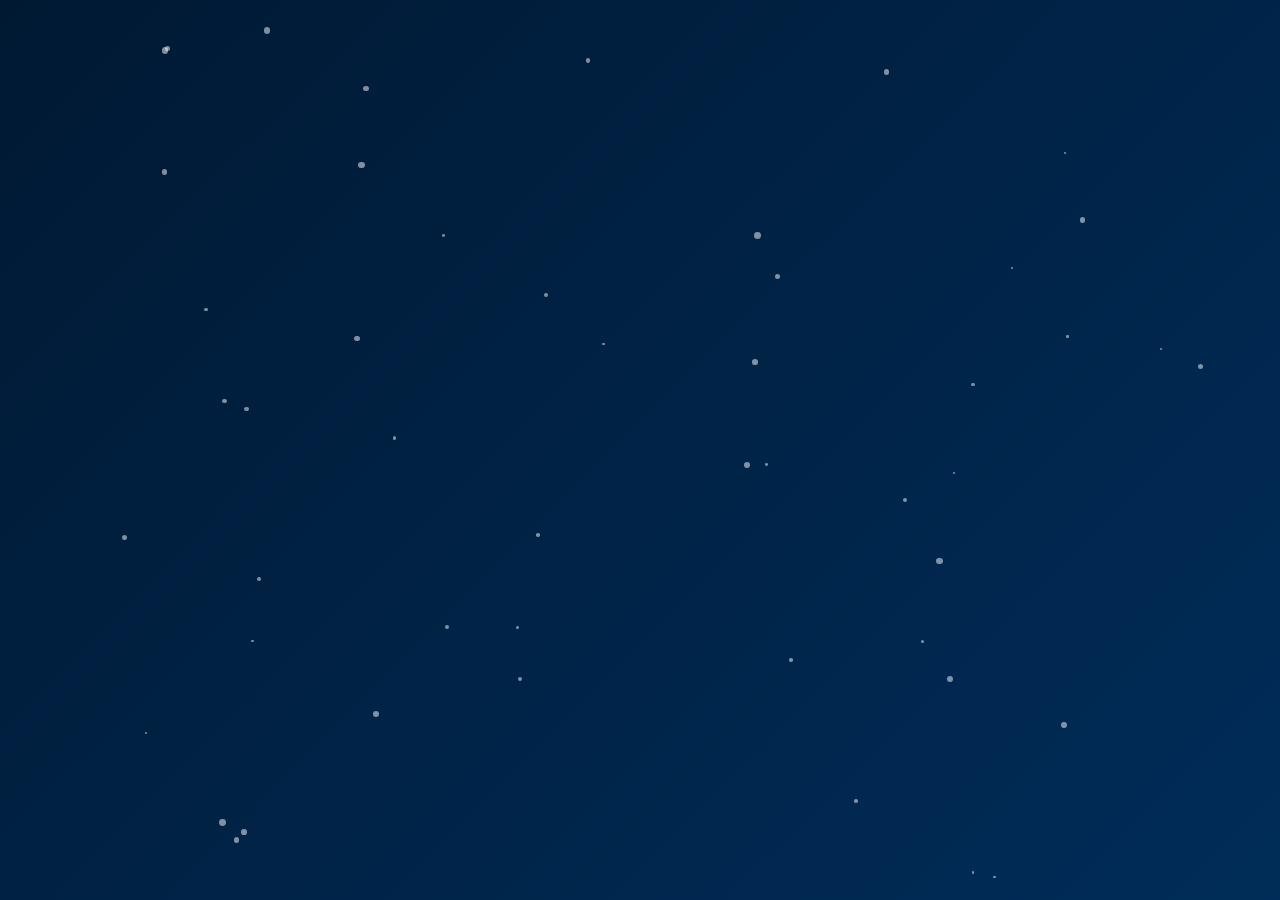
<file: bienvenido.html>
<!DOCTYPE html>
<html lang="es">
<head>
    <meta charset="UTF-8">
    <meta name="viewport" content="width=device-width, initial-scale=1.0">
    <title>Bienvenido</title>
    <style>
        * {
            margin: 0;
            padding: 0;
            box-sizing: border-box;
            font-family: 'Segoe UI', Tahoma, Geneva, Verdana, sans-serif;
        }

        body {
            min-height: 100vh;
            background: linear-gradient(-45deg, #1a91ff, #0066cc, #003366, #001933);
            background-size: 400% 400%;
            animation: gradientBG 15s ease infinite;
        }

        @keyframes gradientBG {
            0% { background-position: 0% 50% }
            50% { background-position: 100% 50% }
            100% { background-position: 0% 50% }
        }

        .container {
            max-width: 1200px;
            margin: 0 auto;
            padding: 20px;
            min-height: 100vh;
            display: flex;
            flex-direction: column;
            opacity: 0;
            animation: fadeIn 1.5s ease-out forwards;
        }

        @keyframes fadeIn {
            from { 
                opacity: 0;
                transform: translateY(20px);
            }
            to { 
                opacity: 1;
                transform: translateY(0);
            }
        }

        .header {
            background: rgba(255, 255, 255, 0.1);
            backdrop-filter: blur(10px);
            padding: 1rem;
            border-radius: 15px;
            margin-bottom: 2rem;
            border: 1px solid rgba(255, 255, 255, 0.2);
            animation: slideDown 1s ease-out forwards;
        }

        @keyframes slideDown {
            from {
                transform: translateY(-100px);
                opacity: 0;
            }
            to {
                transform: translateY(0);
                opacity: 1;
            }
        }

        .nav-links {
            display: flex;
            justify-content: center;
            gap: 20px;
            flex-wrap: wrap;
        }

        .nav-links a {
            color: white;
            text-decoration: none;
            padding: 10px 20px;
            border-radius: 25px;
            transition: all 0.3s;
            position: relative;
            overflow: hidden;
            font-weight: 500;
            letter-spacing: 1px;
        }

        .nav-links a::before {
            content: '';
            position: absolute;
            top: 0;
            left: -100%;
            width: 100%;
            height: 100%;
            background: linear-gradient(90deg, transparent, rgba(255,255,255,0.2), transparent);
            transition: 0.5s;
        }

        .nav-links a:hover::before {
            left: 100%;
        }

        .nav-links a:hover {
            background: rgba(255, 255, 255, 0.2);
            transform: translateY(-3px);
            box-shadow: 0 5px 15px rgba(0,0,0,0.2);
        }

        .welcome-section {
            flex: 1;
            display: flex;
            flex-direction: column;
            justify-content: center;
            align-items: center;
            text-align: center;
            color: white;
            padding: 2rem;
            gap: 2rem;
        }

        .welcome-section h2 {
            font-size: 4rem;
            margin-bottom: 1rem;
            opacity: 0;
            transform: scale(0.5);
            animation: scaleIn 1s ease-out forwards 0.5s;
            text-shadow: 2px 2px 4px rgba(0,0,0,0.3);
            background: linear-gradient(45deg, #fff, #f0f0f0);
            -webkit-background-clip: text;
            -webkit-text-fill-color: transparent;
            letter-spacing: 3px;
        }

        @keyframes scaleIn {
            from {
                opacity: 0;
                transform: scale(0.5);
            }
            to {
                opacity: 1;
                transform: scale(1);
            }
        }

        .welcome-section p {
            font-size: 1.2rem;
            max-width: 600px;
            line-height: 1.6;
            opacity: 0;
            animation: fadeInUp 1s ease-out forwards 1s;
            text-shadow: 1px 1px 2px rgba(0,0,0,0.2);
        }

        @keyframes fadeInUp {
            from {
                opacity: 0;
                transform: translateY(30px);
            }
            to {
                opacity: 1;
                transform: translateY(0);
            }
        }

        .button {
            display: inline-block;
            padding: 15px 30px;
            background: linear-gradient(45deg, #00a8ff, #0066cc);
            color: white;
            text-decoration: none;
            border-radius: 30px;
            font-weight: bold;
            transition: all 0.3s;
            opacity: 0;
            animation: bounceIn 1s cubic-bezier(0.68, -0.55, 0.265, 1.55) forwards 1.5s;
            position: relative;
            overflow: hidden;
            box-shadow: 0 5px 15px rgba(0,0,0,0.2);
        }

        @keyframes bounceIn {
            0% {
                opacity: 0;
                transform: scale(0.3);
            }
            50% {
                opacity: 0.9;
                transform: scale(1.1);
            }
            80% {
                opacity: 1;
                transform: scale(0.9);
            }
            100% {
                opacity: 1;
                transform: scale(1);
            }
        }

        .button:hover {
            transform: translateY(-3px);
            box-shadow: 0 8px 25px rgba(0,0,0,0.3);
            background: linear-gradient(45deg, #0066cc, #00a8ff);
        }

        .button::before {
            content: '';
            position: absolute;
            top: 0;
            left: -100%;
            width: 100%;
            height: 100%;
            background: linear-gradient(90deg, transparent, rgba(255,255,255,0.3), transparent);
            transition: 0.5s;
        }

        .button:hover::before {
            left: 100%;
        }

        @media (max-width: 768px) {
            .nav-links {
                flex-direction: column;
                align-items: center;
            }

            .welcome-section h2 {
                font-size: 3rem;
            }

            .welcome-section p {
                font-size: 1rem;
                padding: 0 1rem;
            }
        }

        /* Añadir partículas flotantes */
        .particles {
            position: fixed;
            top: 0;
            left: 0;
            width: 100%;
            height: 100%;
            pointer-events: none;
            z-index: -1;
        }

        .particle {
            position: absolute;
            background: rgba(255, 255, 255, 0.5);
            border-radius: 50%;
            animation: float 20s infinite linear;
        }

        @keyframes float {
            0% {
                transform: translateY(0) translateX(0);
                opacity: 0;
            }
            50% {
                opacity: 0.5;
            }
            100% {
                transform: translateY(-100vh) translateX(100px);
                opacity: 0;
            }
        }
    </style>
</head>
<body>
    <div class="particles">
        <!-- Las partículas se crearán con JavaScript -->
    </div>
    <div class="container">
        <header class="header">
            <nav class="nav-links">
                <a href="index.html">🏠 Inicio</a>
                <a href="registro.html">📝 Registrarse</a>
                <a href="login.html">🔑 Iniciar Sesión</a>
                <a href="cursos.html">📚 Cursos</a>
                <a href="perfil_usuario.html">👤 Perfil</a>
            </nav>
        </header>
        <section class="welcome-section">
            <h2>BIENVENIDO</h2>
            <p>Aquí encontrarás recursos sobre conservación del agua y aprenderás cómo contribuir a un futuro más sostenible para nuestro planeta.</p>
            <a href="cursos.html" class="button">✨ Acceder a cursos</a>
        </section>
    </div>

    <script>
        // Crear partículas flotantes
        function createParticles() {
            const particlesContainer = document.querySelector('.particles');
            const numberOfParticles = 50;

            for (let i = 0; i < numberOfParticles; i++) {
                const particle = document.createElement('div');
                particle.className = 'particle';
                
                // Tamaño aleatorio
                const size = Math.random() * 5 + 2;
                particle.style.width = `${size}px`;
                particle.style.height = `${size}px`;
                
                // Posición inicial aleatoria
                particle.style.left = `${Math.random() * 100}vw`;
                particle.style.top = `${Math.random() * 100}vh`;
                
                // Duración y retraso aleatorio de la animación
                const duration = Math.random() * 20 + 10;
                const delay = Math.random() * 10;
                particle.style.animationDuration = `${duration}s`;
                particle.style.animationDelay = `-${delay}s`;
                
                particlesContainer.appendChild(particle);
            }
        }

        // Iniciar las partículas cuando se carga la página
        window.addEventListener('load', createParticles);
    </script>
</body>
</html>
</file>
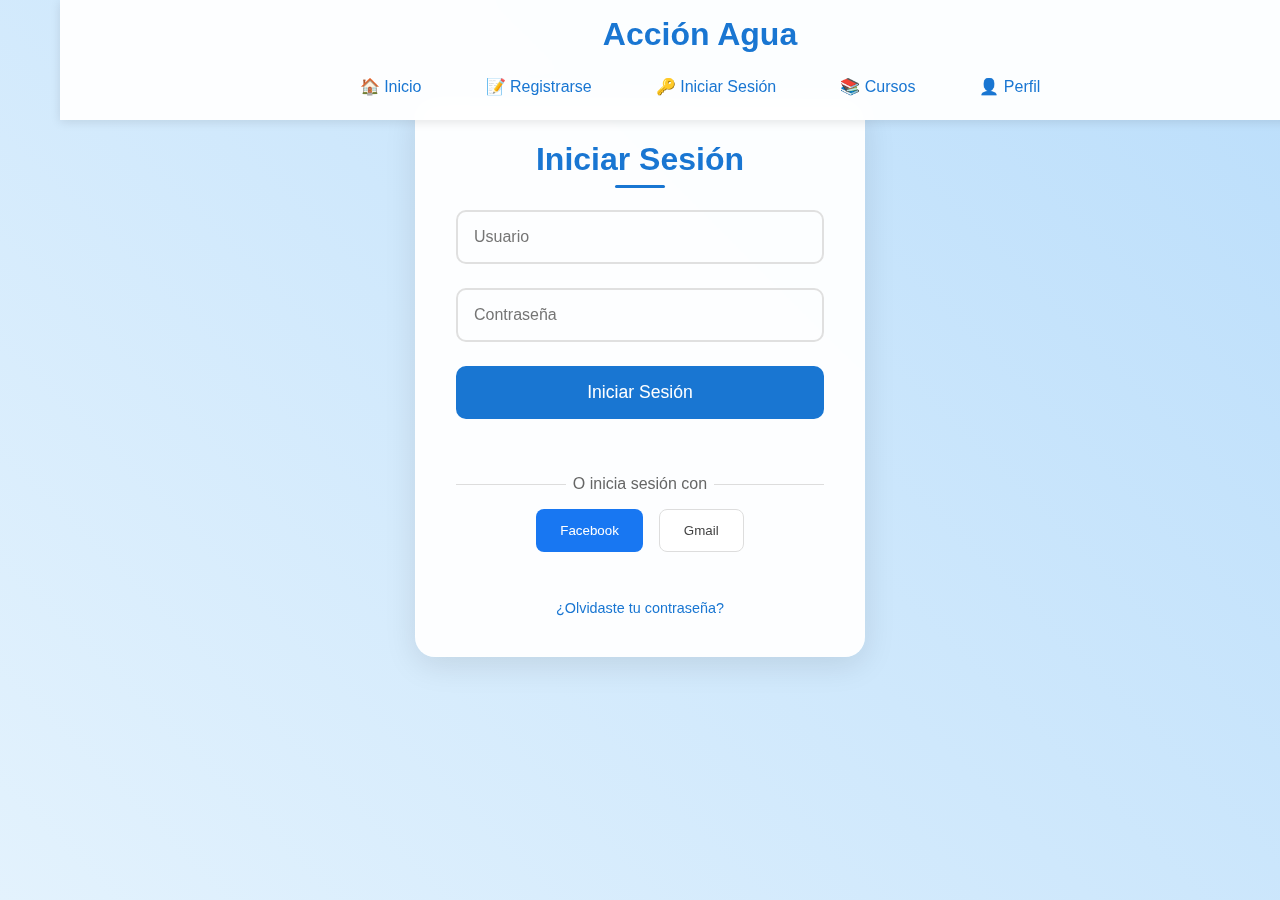
<file: login.html>
<!DOCTYPE html>
<html lang="es">
<head>
    <meta charset="UTF-8">
    <meta name="viewport" content="width=device-width, initial-scale=1.0">
    <title>Iniciar Sesión - Acción Agua</title>
    <style>
        * {
            margin: 0;
            padding: 0;
            box-sizing: border-box;
            font-family: 'Arial', sans-serif;
        }

        body {
            min-height: 100vh;
            background: linear-gradient(45deg, #e3f2fd, #bbdefb);
            display: flex;
            flex-direction: column;
        }

        .container {
            max-width: 1200px;
            margin: 0 auto;
            padding: 0 20px;
            width: 100%;
        }

        /* Header animado */
        .header {
            background: rgba(255, 255, 255, 0.95);
            box-shadow: 0 2px 10px rgba(0, 0, 0, 0.1);
            padding: 1rem 0;
            position: fixed;
            width: 100%;
            top: 0;
            z-index: 1000;
            animation: slideDown 0.8s ease;
            backdrop-filter: blur(10px);
        }

        /* Estilos para el título h1 */
        .header h1 {
            text-align: center;
            color: #1976d2;
            margin-bottom: 1rem;
            font-size: 2rem;
            font-weight: bold;
        }

        @keyframes slideDown {
            from {
                transform: translateY(-100%);
                opacity: 0;
            }
            to {
                transform: translateY(0);
                opacity: 1;
            }
        }

        .nav-links {
            display: flex;
            justify-content: center;
            gap: 2rem;
        }

        .nav-links a {
            color: #1976d2;
            text-decoration: none;
            padding: 0.5rem 1rem;
            position: relative;
            transition: color 0.3s;
            display: flex;
            align-items: center;
            gap: 0.5rem;
        }

        .nav-links a::after {
            content: '';
            position: absolute;
            bottom: -2px;
            left: 50%;
            width: 0;
            height: 2px;
            background: #1976d2;
            transition: all 0.3s ease;
        }

        .nav-links a:hover::after {
            width: 100%;
            left: 0;
        }

        /* Resto de los estilos permanecen igual */
        .login-section {
            margin-top: 100px;
            padding: 2.5rem;
            max-width: 450px;
            width: 90%;
            margin-left: auto;
            margin-right: auto;
            background: rgba(255, 255, 255, 0.95);
            border-radius: 20px;
            box-shadow: 0 8px 32px rgba(0, 0, 0, 0.1);
            animation: fadeIn 1s ease;
            backdrop-filter: blur(10px);
            border: 1px solid rgba(255, 255, 255, 0.2);
        }

        @keyframes fadeIn {
            from {
                opacity: 0;
                transform: translateY(20px);
            }
            to {
                opacity: 1;
                transform: translateY(0);
            }
        }

        .login-section h2 {
            color: #1976d2;
            text-align: center;
            margin-bottom: 2rem;
            font-size: 2rem;
            position: relative;
        }

        .login-section h2::after {
            content: '';
            position: absolute;
            bottom: -10px;
            left: 50%;
            width: 50px;
            height: 3px;
            background: #1976d2;
            transform: translateX(-50%);
            border-radius: 2px;
        }

        form {
            display: flex;
            flex-direction: column;
            gap: 1.5rem;
        }

        .input-group {
            position: relative;
            overflow: hidden;
        }

        input {
            width: 100%;
            padding: 1rem;
            border: 2px solid #e0e0e0;
            border-radius: 10px;
            font-size: 1rem;
            transition: all 0.3s ease;
            background: transparent;
        }

        input:focus {
            border-color: #1976d2;
            box-shadow: 0 0 0 3px rgba(25, 118, 210, 0.2);
            outline: none;
        }

        .login-button {
            background: #1976d2;
            color: white;
            padding: 1rem;
            border: none;
            border-radius: 10px;
            font-size: 1.1rem;
            cursor: pointer;
            transition: all 0.3s ease;
            position: relative;
            overflow: hidden;
        }

        .login-button:hover {
            background: #1565c0;
            transform: translateY(-2px);
            box-shadow: 0 5px 15px rgba(25, 118, 210, 0.3);
        }

        .social-login {
            margin-top: 2rem;
            text-align: center;
        }

        .social-login p {
            color: #666;
            margin-bottom: 1rem;
            position: relative;
        }

        .social-login p::before,
        .social-login p::after {
            content: '';
            position: absolute;
            top: 50%;
            width: 30%;
            height: 1px;
            background: #ddd;
        }

        .social-login p::before {
            left: 0;
        }

        .social-login p::after {
            right: 0;
        }

        .social-buttons {
            display: flex;
            gap: 1rem;
            justify-content: center;
        }

        .social-button {
            padding: 0.8rem 1.5rem;
            border: none;
            border-radius: 8px;
            cursor: pointer;
            transition: all 0.3s ease;
            display: flex;
            align-items: center;
            gap: 0.5rem;
            font-weight: 500;
        }

        .facebook {
            background: #1877f2;
            color: white;
        }

        .google {
            background: white;
            color: #444;
            border: 1px solid #ddd;
        }

        .social-button:hover {
            transform: translateY(-2px);
            box-shadow: 0 5px 15px rgba(0, 0, 0, 0.1);
        }

        .forgot-password {
            text-align: center;
            margin-top: 1.5rem;
            color: #1976d2;
            text-decoration: none;
            font-size: 0.9rem;
            transition: color 0.3s;
            display: block;
        }

        .forgot-password:hover {
            color: #1565c0;
            text-decoration: underline;
        }

        /* Efecto de onda en botones */
        .ripple {
            position: absolute;
            border-radius: 50%;
            background: rgba(255, 255, 255, 0.5);
            transform: scale(0);
            animation: rippleEffect 0.6s linear;
            pointer-events: none;
        }

        @keyframes rippleEffect {
            to {
                transform: scale(4);
                opacity: 0;
            }
        }

        /* Responsive */
        @media (max-width: 768px) {
            .nav-links {
                flex-direction: column;
                align-items: center;
                gap: 1rem;
            }

            .login-section {
                width: 95%;
                padding: 1.5rem;
            }

            .social-buttons {
                flex-direction: column;
            }

            .header h1 {
                font-size: 1.5rem;
                margin-bottom: 0.5rem;
            }
        }
    </style>
</head>
<body>
    <div class="container">
        <header class="header">
            <h1>Acción Agua</h1>
            <nav class="nav-links">
                <a href="index.html">🏠 Inicio</a>
                <a href="registro.html">📝 Registrarse</a>
                <a href="login.html">🔑 Iniciar Sesión</a>
                <a href="cursos.html">📚 Cursos</a>
                <a href="perfil_usuario.html">👤 Perfil</a>
            </nav>
        </header>
        
        <section class="login-section">
            <h2>Iniciar Sesión</h2>
            <form id="loginForm">
                <div class="input-group">
                    <input type="text" placeholder="Usuario" required>
                </div>
                <div class="input-group">
                    <input type="password" placeholder="Contraseña" required>
                </div>
                <button type="submit" class="login-button">Iniciar Sesión</button>
                
                <div class="social-login">
                    <p>O inicia sesión con</p>
                    <div class="social-buttons">
                        <button type="button" class="social-button facebook">
                            Facebook
                        </button>
                        <button type="button" class="social-button google">
                            Gmail
                        </button>
                    </div>
                </div>
                
                <a href="#" class="forgot-password">¿Olvidaste tu contraseña?</a>
            </form>
        </section>
    </div>

    <script>
        // Efecto de onda en botones
        const buttons = document.querySelectorAll('button');
        
        buttons.forEach(button => {
            button.addEventListener('click', function(e) {
                const ripple = document.createElement('div');
                ripple.className = 'ripple';
                
                const rect = this.getBoundingClientRect();
                const size = Math.max(rect.width, rect.height);
                
                ripple.style.width = ripple.style.height = `${size}px`;
                ripple.style.left = `${e.clientX - rect.left - size/2}px`;
                ripple.style.top = `${e.clientY - rect.top - size/2}px`;
                
                this.appendChild(ripple);
                
                ripple.addEventListener('animationend', () => {
                    ripple.remove();
                });
            });
        });

        // Validación básica del formulario
        document.getElementById('loginForm').addEventListener('submit', function(e) {
            e.preventDefault();
            // Aquí puedes agregar tu lógica de validación y envío
            alert('¡Inicio de sesión exitoso!');
        });
    </script>
</body>
</html>
</file>
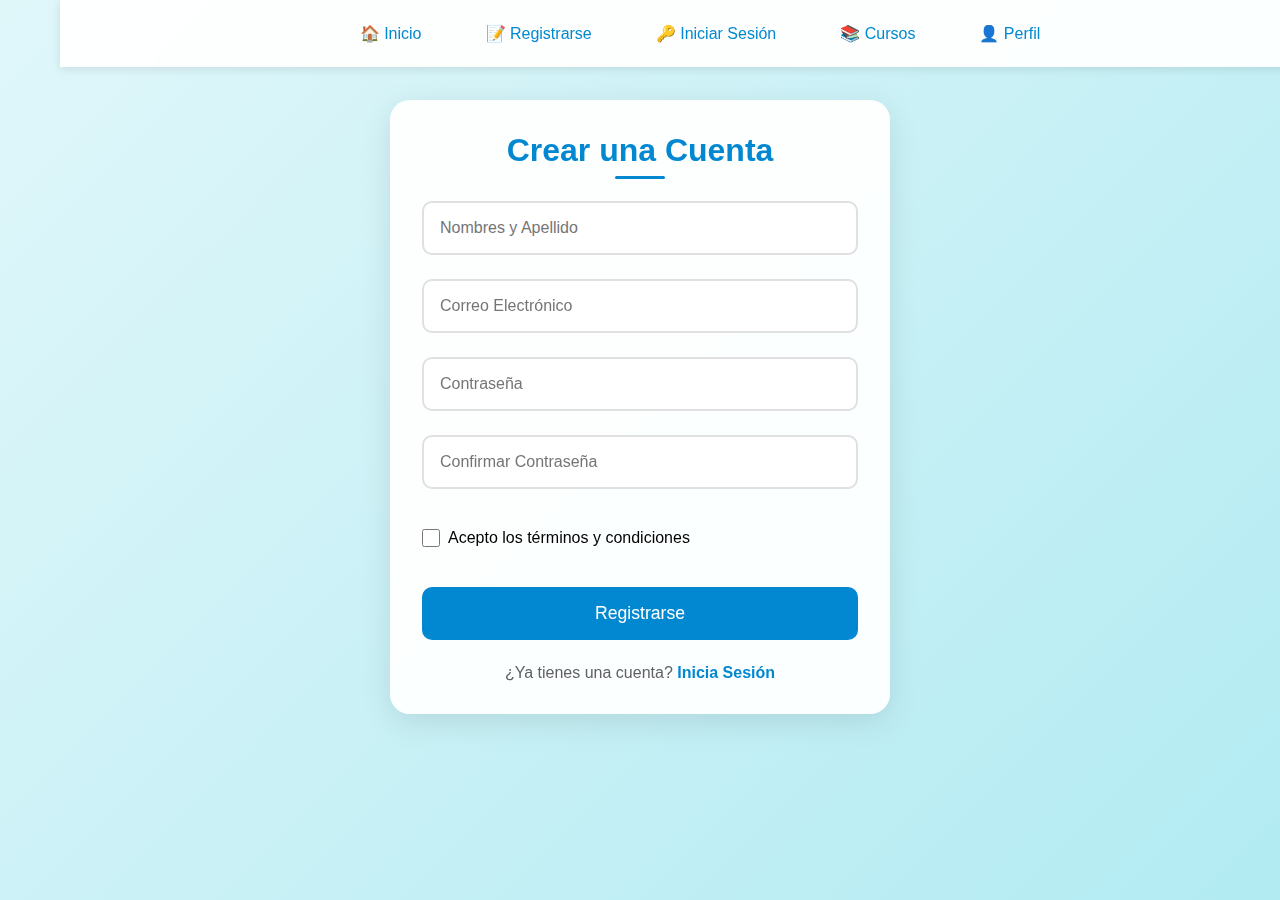
<file: registro.html>
<!DOCTYPE html>
<html lang="es">
<head>
    <meta charset="UTF-8">
    <meta name="viewport" content="width=device-width, initial-scale=1.0">
    <title>Registro - Acción Agua</title>
    <style>
        * {
            margin: 0;
            padding: 0;
            box-sizing: border-box;
            font-family: 'Arial', sans-serif;
        }

        body {
            min-height: 100vh;
            background: linear-gradient(135deg, #e0f7fa 0%, #b2ebf2 100%);
            display: flex;
            flex-direction: column;
        }

        .container {
            max-width: 1200px;
            margin: 0 auto;
            padding: 0 20px;
            width: 100%;
        }

        /* Header animado */
        .header {
            background: rgba(255, 255, 255, 0.95);
            box-shadow: 0 2px 10px rgba(0, 0, 0, 0.1);
            padding: 1rem 0;
            position: fixed;
            width: 100%;
            top: 0;
            z-index: 1000;
            animation: slideDown 0.8s ease;
            backdrop-filter: blur(10px);
        }

        @keyframes slideDown {
            from {
                transform: translateY(-100%);
                opacity: 0;
            }
            to {
                transform: translateY(0);
                opacity: 1;
            }
        }

        .nav-links {
            display: flex;
            justify-content: center;
            gap: 2rem;
        }

        .nav-links a {
            color: #0288d1;
            text-decoration: none;
            padding: 0.5rem 1rem;
            position: relative;
            transition: color 0.3s;
            display: flex;
            align-items: center;
            gap: 0.5rem;
        }

        .nav-links a::before {
            content: '';
            position: absolute;
            bottom: 0;
            left: 0;
            width: 100%;
            height: 2px;
            background: #0288d1;
            transform: scaleX(0);
            transition: transform 0.3s ease;
            transform-origin: right;
        }

        .nav-links a:hover::before {
            transform: scaleX(1);
            transform-origin: left;
        }

        /* Sección de registro */
        .register-section {
            margin-top: 100px;
            padding: 2rem;
            max-width: 500px;
            width: 90%;
            margin-left: auto;
            margin-right: auto;
            background: rgba(255, 255, 255, 0.95);
            border-radius: 20px;
            box-shadow: 0 8px 32px rgba(0, 0, 0, 0.1);
            animation: fadeIn 1s ease;
            backdrop-filter: blur(10px);
        }

        @keyframes fadeIn {
            from {
                opacity: 0;
                transform: translateY(20px);
            }
            to {
                opacity: 1;
                transform: translateY(0);
            }
        }

        .register-section h2 {
            color: #0288d1;
            text-align: center;
            margin-bottom: 2rem;
            font-size: 2rem;
            position: relative;
        }

        .register-section h2::after {
            content: '';
            position: absolute;
            bottom: -10px;
            left: 50%;
            width: 50px;
            height: 3px;
            background: #0288d1;
            transform: translateX(-50%);
            border-radius: 2px;
        }

        form {
            display: flex;
            flex-direction: column;
            gap: 1.5rem;
        }

        input:not([type="checkbox"]) {
            padding: 1rem;
            border: 2px solid #e0e0e0;
            border-radius: 10px;
            font-size: 1rem;
            transition: all 0.3s ease;
            outline: none;
        }

        input:not([type="checkbox"]):focus {
            border-color: #0288d1;
            box-shadow: 0 0 0 3px rgba(2, 136, 209, 0.2);
            transform: translateY(-2px);
        }

        .checkbox-container {
            display: flex;
            align-items: center;
            gap: 0.5rem;
            margin: 1rem 0;
        }

        input[type="checkbox"] {
            width: 18px;
            height: 18px;
            accent-color: #0288d1;
            cursor: pointer;
        }

        button {
            background: #0288d1;
            color: white;
            padding: 1rem;
            border: none;
            border-radius: 10px;
            font-size: 1.1rem;
            cursor: pointer;
            transition: all 0.3s ease;
            position: relative;
            overflow: hidden;
        }

        button::before {
            content: '';
            position: absolute;
            top: 50%;
            left: 50%;
            width: 0;
            height: 0;
            background: rgba(255, 255, 255, 0.2);
            border-radius: 50%;
            transform: translate(-50%, -50%);
            transition: width 0.6s ease, height 0.6s ease;
        }

        button:hover::before {
            width: 300px;
            height: 300px;
        }

        button:hover {
            background: #0277bd;
            transform: translateY(-2px);
            box-shadow: 0 5px 15px rgba(2, 136, 209, 0.3);
        }

        .login-link {
            text-align: center;
            margin-top: 1.5rem;
            color: #616161;
        }

        .login-link a {
            color: #0288d1;
            text-decoration: none;
            font-weight: bold;
            transition: color 0.3s;
        }

        .login-link a:hover {
            color: #0277bd;
            text-decoration: underline;
        }

        /* Efectos de agua */
        .water-ripple {
            position: fixed;
            top: 0;
            left: 0;
            width: 100%;
            height: 100%;
            pointer-events: none;
            z-index: -1;
        }

        @keyframes ripple {
            0% {
                transform: scale(0);
                opacity: 1;
            }
            100% {
                transform: scale(4);
                opacity: 0;
            }
        }

        /* Responsive */
        @media (max-width: 768px) {
            .nav-links {
                flex-direction: column;
                align-items: center;
                gap: 1rem;
            }

            .register-section {
                width: 95%;
                padding: 1.5rem;
            }

            input:not([type="checkbox"]), button {
                padding: 0.8rem;
            }
        }
    </style>
</head>
<body>
    <div class="container">
        <header class="header">
            <nav class="nav-links">
                <a href="index.html">🏠 Inicio</a>
                <a href="registro.html">📝 Registrarse</a>
                <a href="login.html">🔑 Iniciar Sesión</a>
                <a href="cursos.html">📚 Cursos</a>
                <a href="perfil_usuario.html">👤 Perfil</a>
            </nav>
        </header>
        
        <section class="register-section">
            <h2>Crear una Cuenta</h2>
            <form id="registerForm">
                <input type="text" placeholder="Nombres y Apellido" required>
                <input type="email" placeholder="Correo Electrónico" required>
                <input type="password" placeholder="Contraseña" required>
                <input type="password" placeholder="Confirmar Contraseña" required>
                <div class="checkbox-container">
                    <input type="checkbox" id="terms" required>
                    <label for="terms">Acepto los términos y condiciones</label>
                </div>
                <button type="submit">Registrarse</button>
            </form>
            <p class="login-link">¿Ya tienes una cuenta? <a href="login.html">Inicia Sesión</a></p>
        </section>
    </div>

    <script>
        // Efecto de ondas al hacer clic
        document.addEventListener('click', function(e) {
            const ripple = document.createElement('div');
            ripple.className = 'water-ripple';
            ripple.style.left = e.clientX + 'px';
            ripple.style.top = e.clientY + 'px';
            document.body.appendChild(ripple);

            ripple.style.animation = 'ripple 1s linear';
            
            ripple.addEventListener('animationend', function() {
                ripple.remove();
            });
        });

        // Validación del formulario
        document.getElementById('registerForm').addEventListener('submit', function(e) {
            e.preventDefault();
            // Aquí puedes agregar tu lógica de validación y envío del formulario
            alert('Registro exitoso!');
        });
    </script>
</body>
</html>
</file>
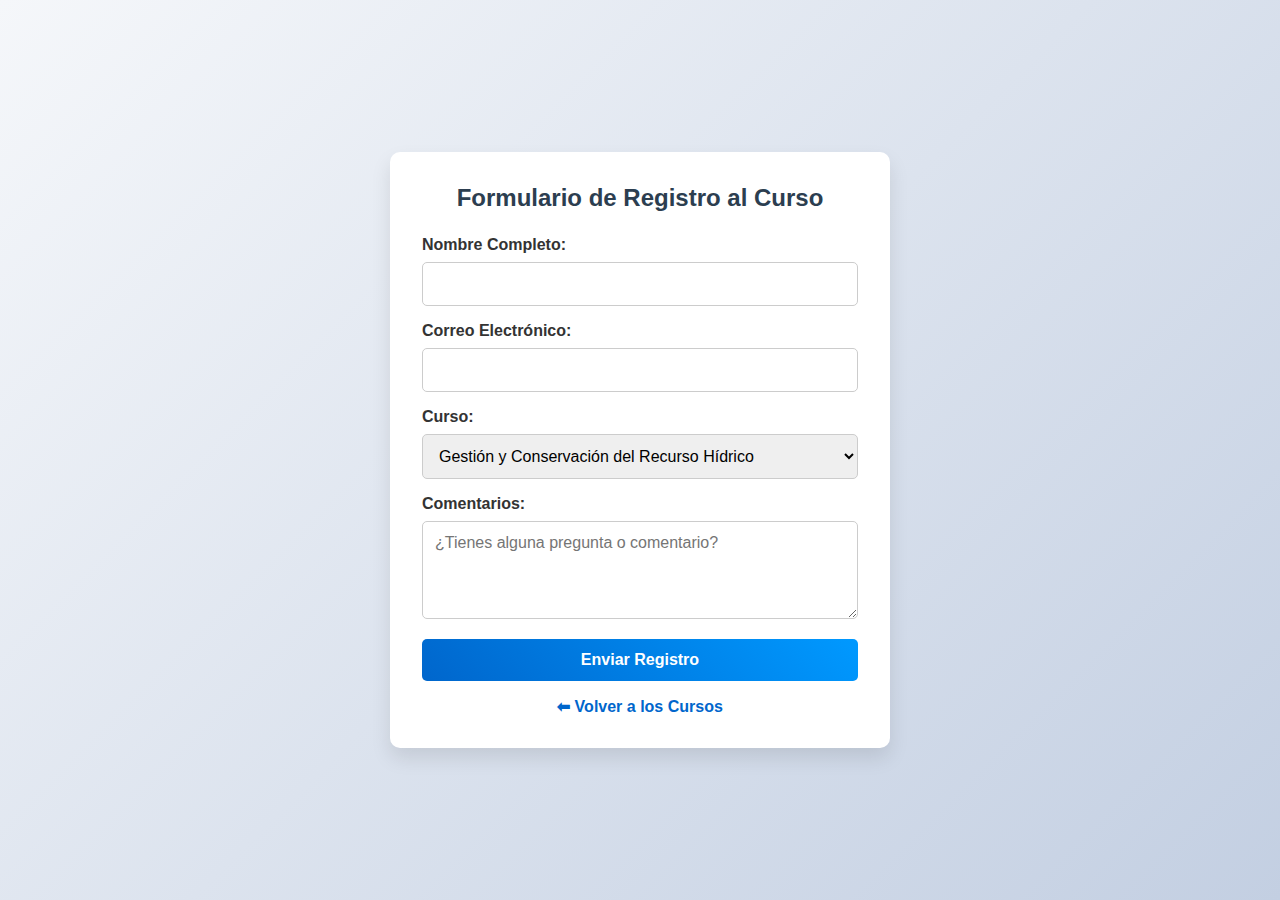
<file: registro_curso.html>
<!DOCTYPE html>
<html lang="es">
<head>
    <meta charset="UTF-8">
    <meta name="viewport" content="width=device-width, initial-scale=1.0">
    <title>Registro al Curso</title>
    <style>
        /* Estilos básicos */
        * {
            margin: 0;
            padding: 0;
            box-sizing: border-box;
            font-family: 'Segoe UI', Tahoma, Geneva, Verdana, sans-serif;
        }

        body {
            background: linear-gradient(135deg, #f5f7fa 0%, #c3cfe2 100%);
            min-height: 100vh;
            display: flex;
            justify-content: center;
            align-items: center;
        }

        .form-container {
            width: 100%;
            max-width: 500px;
            background: white;
            padding: 2rem;
            border-radius: 10px;
            box-shadow: 0 10px 20px rgba(0, 0, 0, 0.1);
            animation: fadeIn 1s ease-out forwards;
        }

        h2 {
            text-align: center;
            margin-bottom: 1.5rem;
            color: #2c3e50;
        }

        .form-group {
            margin-bottom: 1rem;
        }

        .form-group label {
            display: block;
            font-weight: bold;
            color: #333;
            margin-bottom: 0.5rem;
        }

        .form-group input,
        .form-group select,
        .form-group textarea {
            width: 100%;
            padding: 0.75rem;
            border: 1px solid #ccc;
            border-radius: 5px;
            font-size: 1rem;
            outline: none;
        }

        .form-group input:focus,
        .form-group select:focus,
        .form-group textarea:focus {
            border-color: #0066cc;
        }

        .button {
            width: 100%;
            padding: 0.75rem;
            background: linear-gradient(45deg, #0066cc, #0099ff);
            border: none;
            border-radius: 5px;
            color: white;
            font-weight: bold;
            font-size: 1rem;
            cursor: pointer;
            transition: background 0.3s ease;
        }

        .button:hover {
            background: linear-gradient(45deg, #0099ff, #0066cc);
        }

        .back-link {
            display: block;
            text-align: center;
            margin-top: 1rem;
            color: #0066cc;
            text-decoration: none;
            font-weight: bold;
        }
    </style>
</head>
<body>
    <div class="form-container">
        <h2>Formulario de Registro al Curso</h2>
        <form action="procesar_registro.php" method="POST">
            <div class="form-group">
                <label for="nombre">Nombre Completo:</label>
                <input type="text" id="nombre" name="nombre" required>
            </div>
            <div class="form-group">
                <label for="email">Correo Electrónico:</label>
                <input type="email" id="email" name="email" required>
            </div>
            <div class="form-group">
                <label for="curso">Curso:</label>
                <select id="curso" name="curso" required>
                    <option value="Gestión y Conservación del Recurso Hídrico">Gestión y Conservación del Recurso Hídrico</option>
                    <option value="Tecnologías para el Tratamiento de Agua">Tecnologías para el Tratamiento de Agua</option>
                    <!-- Agregar más cursos aquí según sea necesario -->
                </select>
            </div>
            <div class="form-group">
                <label for="comentarios">Comentarios:</label>
                <textarea id="comentarios" name="comentarios" rows="4" placeholder="¿Tienes alguna pregunta o comentario?"></textarea>
            </div>
            <button type="submit" class="button">Enviar Registro</button>
        </form>
        <a href="cursos.html" class="back-link">⬅ Volver a los Cursos</a>
    </div>
</body>
</html>
</file>
